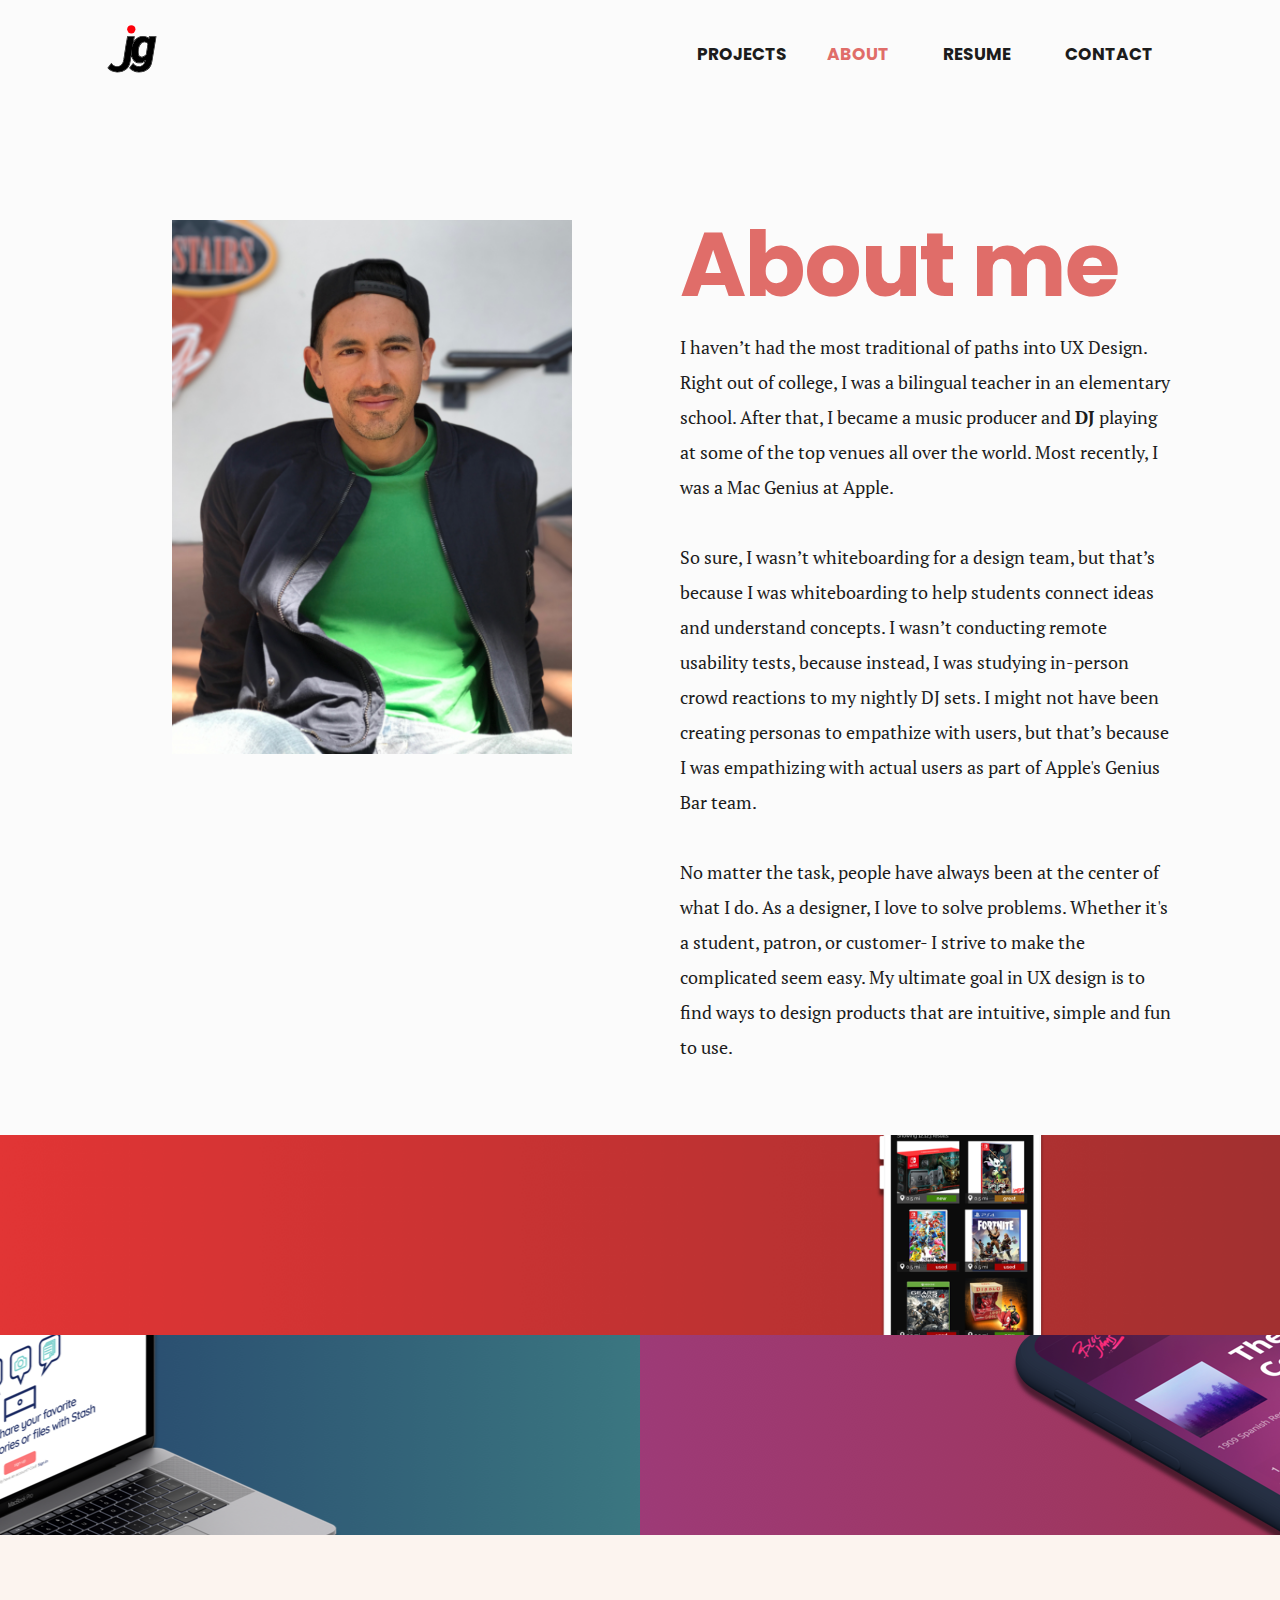
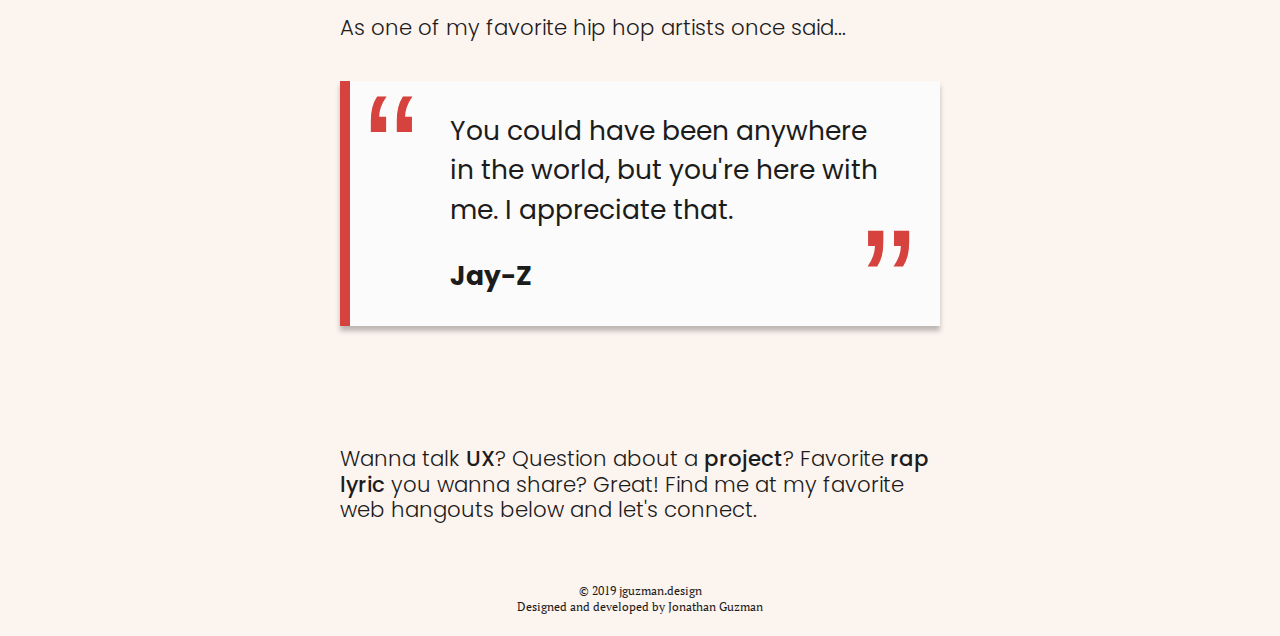
<file: about.html>
<!DOCTYPE html>
<html>
  <head>
    <meta charset="utf-8">
    <meta name="viewport" content="width=device-width, initial-scale=1.0">
    <title>Portfolio | Jonathan Guzman</title>
    <link rel="stylesheet" href="css/reset.css">
    <link rel="stylesheet" href="css/about.css">
    <link rel="stylesheet" href="https://use.fontawesome.com/releases/v5.8.1/css/all.css" integrity="sha384-50oBUHEmvpQ+1lW4y57PTFmhCaXp0ML5d60M1M7uH2+nqUivzIebhndOJK28anvf" crossorigin="anonymous">
    <link href="https://fonts.googleapis.com/css?family=PT+Serif:400,500,600,700,800,900|Poppins:300,400,500,600,700,800,900" rel="stylesheet">
  </head>
  <body>
    <div class="container-grid">
        <!--Top Navigation-->
      <nav class="navbar">
        <div class="logo-box">
          <a href="index.html"><img src="images/jguzmanlogo2.svg" alt="JG"></a>
        </div>
        <input class="menu-btn" type="checkbox" id="menu-btn">
        <label class="menu-icon" for="menu-btn"><span class="navicon"></span></label>
        <ul class="navLinks">
          <li class="dropdown navlink">
            <button class="dropbtn" onclick="myFunction()">PROJECTS</button>
            <div class="dropdown-content" id="myDropdown">
              <a href="gamechanger.html">GameChanger</a>
              <a href="stash.html">Stash</a>
              <a href="https://github.com/djguzie/bloc-jams-jquery" target="_blank">Bloc Jams</a>
            </div>
          </li>
              <li class="navlink"><a class="current" href="about.html">ABOUT</a></li>
              <li class="navlink"><a href="images/jguzmanuxresume.pdf" target="_blank">RESUME</a></li>
              <li class="navlink"><a href="mailto:jon.guzman@gmail.com">CONTACT</a></li>
        </ul>
      </nav>
      <section class="hero">
        <div class="about-me-pic">
          <img src="/images/aboutpic.png" alt="0">
        </div>
        <div class="words">
          <h1>About me</h1>
          <p>I haven’t had the most traditional of paths into UX Design.

            Right out of college, I was a bilingual teacher in an elementary school.

            After that, I became a music producer and <span class="dj"><a href=http://mixcloud.com/guzie target="_blank"><strong>DJ</strong></a></span> playing at some of the top venues all over the world.

            Most recently, I was a Mac Genius at Apple. <br><br>

            So sure, I wasn’t whiteboarding for a design team, but that’s because I was whiteboarding to help students connect ideas and understand concepts. I wasn’t conducting remote usability tests, because instead, I was studying in-person crowd reactions to my nightly DJ sets. I might not have been creating personas to empathize with users, but that’s because I was empathizing with actual users as part of Apple's Genius Bar team. <br><br>

            No matter the task, people have always been at the center of what I do. As a designer, I love to solve problems. Whether it's a student, patron, or customer- I strive to make the complicated seem easy. My ultimate goal in UX design is to find ways to design products that are intuitive, simple and fun to use.
        </div>
      </section>
      <section class="other-projects">
        <div class="gamechanger">
          <div class="overlay-gamechanger">
            <div class="gamechanger-text">
              <h2>GameChanger</h2>
              <div class="button">
                <a href="gamechanger.html"><button class="CaseButton">View Case Study</button></a>
              </div>
            </div>
          </div>
        </div>
        <div class="stash">
          <div class="overlay-stash">
            <div class="stash-text">
              <h2>Stash</h2>
              <div class="button">
                <a href="stash.html"><button class="CaseButton">VIEW case study</button></a>
              </div>
            </div>
          </div>
        </div>
          <div class="blocjams">
            <div class="overlay-blocjams">
              <div class="blocjams-text">
                <h2>Bloc Jams</h2>
                <div class="button">
                  <a href="https://github.com/djguzie/bloc-jams-jquery" target="_blank"><button class="CaseButton">Learn More</button></a>
                </div>
              </div>
            </div>
          </div>

        <!-- New projects will be put here-->
          <!-- <div class="nintendo">
            <div class="overlay-nintendo">
              <div class="nintendo-text">
                <h2>Nintendo E-Shop</h2>
                <div class="button">
                  <a href="nintendo.html"><button class="CaseButton">View Case Study</button></a>
                </div>
              </div>
            </div>
          </div> -->
        <!-- END OF NEW PROJECTS SECTION -->
      </section>
      <!--Footer... duh-->
      <footer>
          <h5 class="fav-rappers"> As one of my favorite hip hop artists once said...</h5>

          <blockquote> You could have been anywhere in the world, but you're here with me. I appreciate that.
                  <span>Jay-Z</span>
          </blockquote>

          <!-- <div class="quotebox">
            <div class="quote">
              <h6>"You could have been anywhere in the world, but you're here with me. I appreciate that."</h6>
            </div>
            <h6 class="boldh6"><strong>Jay-Z</strong></h6>
          </div> -->
          <div class="wannatalk">
            <h5> Wanna talk <span class="wanna-text">UX</span>? Question about a <span class="wanna-text">project</span>? Favorite <span class="wanna-text">rap lyric</span>
            you wanna share? Great! Find me at my favorite web hangouts
            below and let's connect.</h5>
          </div>
          <ul class="socials">
              <li><a href="mailto:jon.guzman@gmail.com"><i class="fas fa-envelope"></i></a></li>
              <li><a href="https://linkedin.com/in/jguzmandesign" target="_blank"><i class="fab fa-linkedin-in"></i></a></li>
              <li><a href="https://www.github.com/djguzie" target="_blank"><i class="fab fa-github-alt"></i></a></li>
              <li><a href="https://twitter.com/jguzmandesign" target="_blank"><i class="fab fa-twitter"></i></a></li>
              <li><a href="https://medium.com/@jguzmandesign" target="_blank"><i class="fab fa-medium-m"></i></a></li>
          </ul>
          <p class="copyright">© 2019 jguzman.design    <br>Designed and developed by Jonathan Guzman</p>
      </footer>
    </div>
    <script>
      /* When the user clicks on the button,
      toggle between hiding and showing the dropdown content */
      function myFunction() {
        document.getElementById("myDropdown").classList.toggle("show");
      }

      // Close the dropdown if the user clicks outside of it
      window.onclick = function(e) {
        if (!e.target.matches('.dropbtn')) {
        var myDropdown = document.getElementById("myDropdown");
          if (myDropdown.classList.contains('show')) {
            myDropdown.classList.remove('show');
          }
        }
      }
    </script>
    <!-- Global site tag (gtag.js) - Google Analytics -->
    <script async src="https://www.googletagmanager.com/gtag/js?id=UA-137735003-1"></script>
    <script>
      window.dataLayer = window.dataLayer || [];
      function gtag(){dataLayer.push(arguments);}
      gtag('js', new Date());

      gtag('config', 'UA-137735003-1');
    </script>
  </body>
</html>
</file>
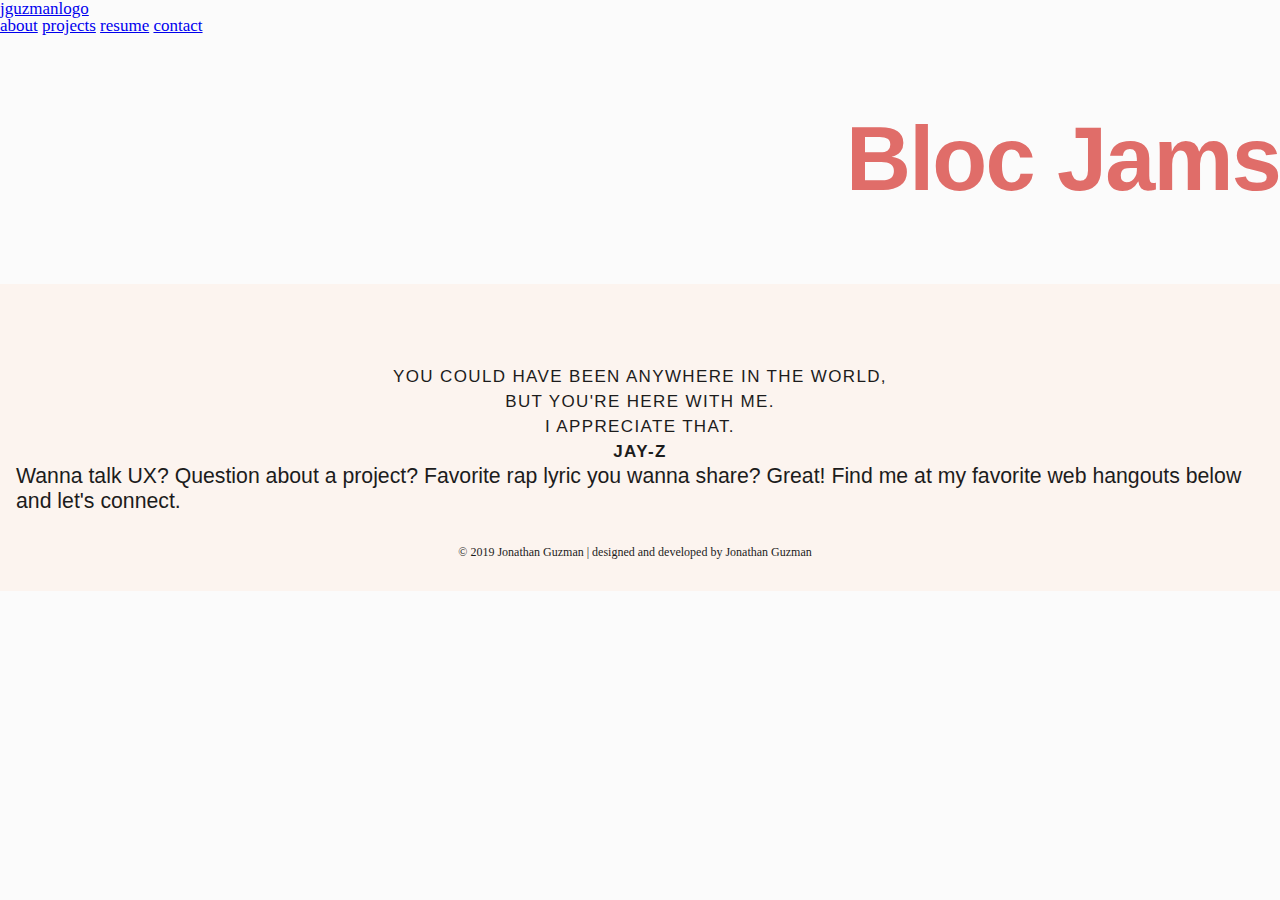
<file: blocjams.html>
<!DOCTYPE html>
<html>
  <head>
    <meta charset="utf-8">
    <meta name="viewport" content="width=device-width, initial-scale=1.0">
    <title>Portfolio | Jonathan Guzman</title>
    <link rel="stylesheet" href="css/reset.css">
    <link rel="stylesheet" href="css/style.css">
    <link rel="stylesheet" href="https://use.fontawesome.com/releases/v5.7.2/css/all.css" integrity="sha384-fnmOCqbTlWIlj8LyTjo7mOUStjsKC4pOpQbqyi7RrhN7udi9RwhKkMHpvLbHG9Sr" crossorigin="anonymous">
  </head>
  <body>
    <main>
      <header>
        <a class="logo" href="index.html">jguzmanlogo</a>
        <nav class="nav">
              <a class="nav-item" href="about.html">about</a>
              <a class="nav-item" href="index.html#projects">projects</a>
              <a class="nav-item" href="resume.html">resume</a>
              <a class="nav-item" href="contact.html">contact</a>
        </nav>
      </header>
      <section class="hero">
        <h1>Bloc Jams</h1>
      </section>
      <footer>
        <section class="jayquote">
          <h6>You could have been anywhere in the world,
          <br>but you're here with me.<br>
          I appreciate that.<br>
          <strong>Jay-Z</strong></h6>
        </section>
        <h5> Wanna talk UX? Question about a project? Favorite rap lyric
        you wanna share? Great! Find me at my favorite web hangouts
        below and let's connect.</h5>
        <ul class="socials">
          <li>
            <a href="contact.html"><i class="fas fa-envelope"></i></a>
          </li>
          <li>
            <a href="https://linkedin.com/in/jguzmandesign" target="_blank"><i class="fab fa-linkedin-in"></i></a>
          </li>
          <li>
            <a href="https://www.github.com/djguzie" target="_blank"><i class="fab fa-github-alt"></i></a>
          </li>
          <li>
            <a href="https://twitter.com/jguzmandesign" target="_blank"><i class="fab fa-twitter"></i></a>
          </li>
          <li>
            <a href="https://medium.com/@jguzmandesign" target="_blank"><i class="fab fa-medium-m"></i></a>
          </li>
        </ul>
        <p class="copyright">
          © 2019 Jonathan Guzman  |  designed and developed by Jonathan Guzman
        </p>
      </footer>
    </main>
  </body>
</html>
</file>
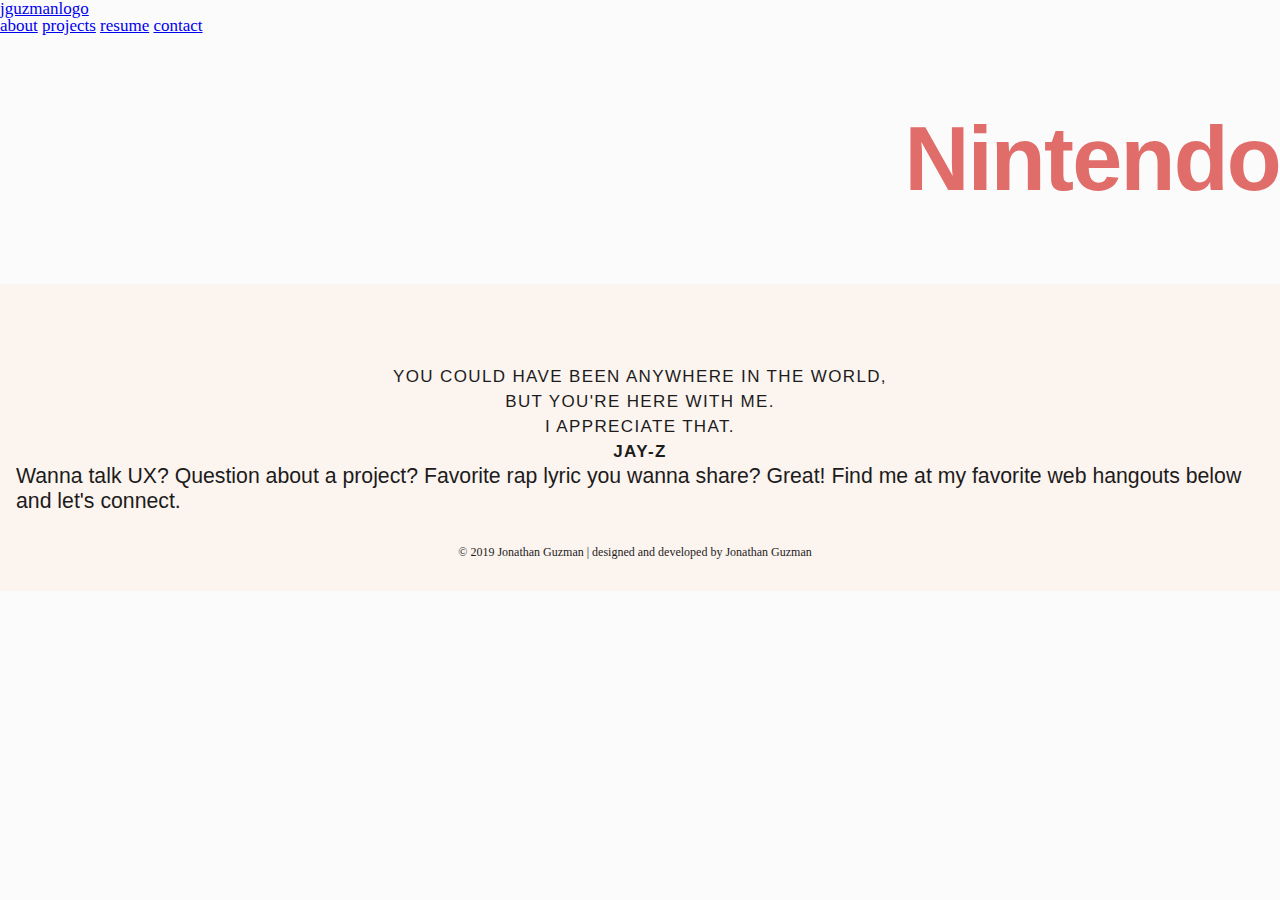
<file: nintendo.html>
<!DOCTYPE html>
<html>
  <head>
    <meta charset="utf-8">
    <meta name="viewport" content="width=device-width, initial-scale=1.0">
    <title>Portfolio | Jonathan Guzman</title>
    <link rel="stylesheet" href="css/reset.css">
    <link rel="stylesheet" href="css/style.css">
    <link rel="stylesheet" href="https://use.fontawesome.com/releases/v5.7.2/css/all.css" integrity="sha384-fnmOCqbTlWIlj8LyTjo7mOUStjsKC4pOpQbqyi7RrhN7udi9RwhKkMHpvLbHG9Sr" crossorigin="anonymous">
  </head>
  <body>
    <main>
      <header>
        <a class="logo" href="index.html">jguzmanlogo</a>
        <nav class="nav">
              <a class="nav-item" href="about.html">about</a>
              <a class="nav-item" href="index.html#projects">projects</a>
              <a class="nav-item" href="resume.html">resume</a>
              <a class="nav-item" href="contact.html">contact</a>
        </nav>
      </header>
      <section class="hero">
        <h1>Nintendo</h1>
      </section>
      <footer>
        <section class="jayquote">
          <h6>You could have been anywhere in the world,
          <br>but you're here with me.<br>
          I appreciate that.<br>
          <strong>Jay-Z</strong></h6>
        </section>
        <h5> Wanna talk UX? Question about a project? Favorite rap lyric
        you wanna share? Great! Find me at my favorite web hangouts
        below and let's connect.</h5>
        <ul class="socials">
          <li>
            <a href="contact.html"><i class="fas fa-envelope"></i></a>
          </li>
          <li>
            <a href="https://linkedin.com/in/jguzmandesign" target="_blank"><i class="fab fa-linkedin-in"></i></a>
          </li>
          <li>
            <a href="https://www.github.com/djguzie" target="_blank"><i class="fab fa-github-alt"></i></a>
          </li>
          <li>
            <a href="https://twitter.com/jguzmandesign" target="_blank"><i class="fab fa-twitter"></i></a>
          </li>
          <li>
            <a href="https://medium.com/@jguzmandesign" target="_blank"><i class="fab fa-medium-m"></i></a>
          </li>
        </ul>
        <p class="copyright">
          © 2019 Jonathan Guzman  |  designed and developed by Jonathan Guzman
        </p>
      </footer>
    </main>
  </body>
</html>
</file>
<file: css/about.css>
/* <!--Basic Styles--> */
* {
  box-sizing: border-box;
}

html {
  font-size:10px;
}

body {
  background-color: #Fbfbfb;
  font-family: 'PT Serif', serif;
  color:#1c1c1c;
  font-size: 1.7rem;
  margin: 0;
}

/* a {
  all: unset;
} */

/* <!--Typgraphy--> */

h1, h2, h3, h4, h5, h6 {
  font-family: 'Poppins', sans-serif;
}

h1 {
  color: #E06D69;
  font-family: Poppins, sans-serif;
  font-size: 5rem;
  font-weight: bold;
  line-height: 56px;
  letter-spacing: -0.02em;
  text-align: center;
}

h2 {
  font-size: 4.15rem;
  font-weight:600;
  line-height: 42px;
  letter-spacing: -0.02em;
}

h3 {
  font-size: 3.3rem;
  line-height: 37px;
  letter-spacing: -0.02em;
}

h4 {
  font-size: 2.65rem;
  font-weight: 600;
  line-height: normal;
  text-align: center;
  text-transform: uppercase;
  padding: 0 0 2rem 0;
}

h5 {
  font-size: 2.125rem;
  line-height: 1.2;
  padding:0 0 2rem 0;
  text-align: center;
}

h6 {
  font-size: 1.7rem;
  font-weight: 600;
  text-align: center;
  letter-spacing: 0.08em;
  text-transform: uppercase;
  line-height: 2.5rem;
}

p {
  font-family: 'PT Serif', serif;
  padding: 1rem 0;
  font-size: 1.8rem;
  line-height: 3.5rem;
}

a {
  text-decoration: none;
  cursor:pointer;
}

strong{
  font-weight:bold;
}

/* .full-container {
  width:100%;
  margin: 0 auto;
  max-width:100rem;
} */

.container-grid {
  /* display: grid;
  grid-template-rows: auto 2fr auto auto auto; */

}



/*Header stuff*/
.navbar {
  width:100%;
  justify-content: space-between;
  padding: 0 1.6rem;
  /* display:flex; */
}

.navbar ul {
  display:block;
  width: 100%;
  font-family: Poppins, sans-serif;
  font-weight:bold;
  font-size: 1.7rem;
  position: relative;
  margin: 4rem 3rem 0 0;
  list-style: none;
  overflow: hidden;
  background-color: #fff;
  text-align: center;
}

.navbar li a {
  margin:0 1rem;
  padding:1rem;
  text-decoration: none;
  cursor: pointer;
  color:#1c1c1c;
}

nav .logo-box {
  align-items: center;
  margin: 1rem 0rem;
  display:flex;
  float:left;
}

nav a {
  cursor:pointer;
}

/* .logo-box img {
  display:block;
} */

.navbar li a:hover {
  color: #E06D69;
}

.current {
  color: #E06D69 !important;
}

.navlink {
  margin: 6rem 0rem;
  padding: 0rem 0;
}


.dropdown {
  margin-right:1rem;
}

.dropdown .dropbtn {
  cursor: pointer;
  font-size: 1.7rem;
  border: none;
  outline: none;
  color: #1c1c1c;
  background-color: inherit;
  font-family: Poppins, sans-serif;
  font-weight:bold;
  margin: 0;
}

 .dropdown:hover .dropbtn, .dropbtn:focus {
  color: #E06D69;
}

.dropdown-content {
  display: none;
  position:relative;
  background-color: #fbfbfb;
  box-shadow: 0px 8px 16px 0px rgba(0,0,0,0.2);
  z-index: 1;
  padding:1rem 0;
}

.dropdown-content a {
  float: none;
  margin:1rem 0;
  color: #1c1c1c;
  padding: 12px 16px;
  text-decoration: none;
  display: block;
  font-weight: 600;
  text-align: right;
  text-transform: uppercase;
}

.dropdown-content a:hover {
  transform: scale(1.05);
  /* background-color: #ddd; */
}

.show {
  display: block;
}

/*MENU*/
.navbar .navLinks {
    color: #1c1c1c;
    background-color: #Fbfbfb;
    display: block;
    max-height: 0rem;
    transition: .3s ease-in-out;
    text-align: right;
    /* z-index: 0; */
}

/*MENU ICON*/

.menu-icon {
  cursor: pointer;
  display: inline-block;
  float: right;
  padding: 3rem 2% 2rem 0rem;
  user-select:none;
  /* margin: -6rem auto; */
}

.navbar .menu-icon .navicon {
  background: #1c1c1c;
  display: flex;
  height: 0.4rem;
  position: relative;
  transition: background-color .2s ease-out;
  width: 2rem;
}

.navbar .menu-icon .navicon:before,
.navbar .menu-icon .navicon:after {
  background: #1c1c1c;
  content: '';
  display: flex;
  height: 100%;
  position: absolute;
  transition: all .2s ease-out;
  width: 100%;
}

.navbar .menu-icon .navicon:before {
  top: .7rem;
}

.navbar .menu-icon .navicon:after {
  top: -.7rem;
}

/* menu btn */

.navbar .menu-btn {
 display: none;
}

.navbar .menu-btn:checked ~ .navLinks {
 max-height: 100vh;

}

.navbar .menu-btn:checked ~ .menu-icon .navicon {
 background: transparent;
}
/* icon animation */
.navbar .menu-btn:checked ~ .menu-icon .navicon:before {
 transform: rotate(-45deg);
}

.navbar .menu-btn:checked ~ .menu-icon .navicon:after {
 transform: rotate(45deg);
}

.navbar .menu-btn:checked ~ .menu-icon:not(.steps) .navicon:before,
.navbar .menu-btn:checked ~ .menu-icon:not(.steps) .navicon:after {
 top: 0;
}


/*hero stuff*/
.hero {
  padding: 4rem 5% 7rem;
  width: 100%;
  max-width: 60rem;
  margin: 0 auto;
}

.about-me-pic {
  display: flex;
  margin:0 auto;
  max-width: 40rem;
}

.hero img {
  width:100%;
  object-fit: cover;
}

.hero h1 {
  padding:4rem 0 0rem;
  text-align: left;

}


.CaseButton {
  border-style: none;
  cursor: pointer;
  min-width: 20rem;
  flex-wrap:wrap;
  background-color: #E06D69;
  color: #fbfbfb;
  height:auto;
  /* margin: 4rem auto 8rem; */
  padding: .75rem 2rem;
  text-decoration: none;
  filter: drop-shadow(0 0.25rem .25rem rgba(0,0,0,0.25));
  font-family: Poppins;
  font-style: normal;
  font-weight: 600;
  font-size: 1.65rem;
  text-align: center;
  letter-spacing: 0.05em;
  text-transform: uppercase;
  -webkit-appearance: none;
  transition: .3s all;
}

.CaseButton:hover {
  transform: scale(1.05);
  /* background-color:  */
}

.dj a{
  color:#1c1c1c;
}

/*-----OTHER PROJECTS SECTION------*/
.other-projects {
  width:100%;

}

.stash {
  grid-area: stash-grid;
  background-image: url("../images/stash-mini-banner.png");
  background-color: #52B098;
  background-position: 45% center;
  background-repeat: no-repeat;
  background-size: cover;
  height:200px;
  position: relative;
  width: 100%;
}

.overlay-stash {
  display:grid;
  grid-template-columns: 30% 1fr;
  grid-template-areas:
  ". stash ";
  z-index:1;
  background-color: rgba(0,0,0,0.5); /* Black background with opacity */
  height:100%;
  opacity:1;
  transition: .5s ease-in-out;
  text-align: center;
}

.stash-text {
  color: #fbfbfb;
  grid-area: stash;
  margin: 0 auto 5rem;
  position: relative;
  text-align:left;
  align-self: flex-end;
}

.overlay-stash:hover {
  opacity:1;
}

.gamechanger {
  grid-area:gamechanger-grid;
  background-image: url("../images/gamechanger-mini-banner.png");
  background-color: #A23030;
  background-position: 45% center;
  background-repeat: no-repeat;
  background-size: cover;
  height:200px;
  position: relative;
  width: 100%;
}

.overlay-gamechanger {
  display:grid;
  grid-template-columns: 3% 1fr 2%;
  grid-template-areas:
  ". gamechanger .";
  z-index:1;
  background-color: rgba(0,0,0,0.5);
  height:100%;
  opacity:1;
  transition: .5s ease-in-out;
  text-align:center;
}

.gamechanger-text {
  grid-area:gamechanger;
  position: relative;
  margin: 0 auto 5rem;
  color: #fbfbfb;
  text-align:left;
  align-self: flex-end;
}

.overlay-gamechanger:hover {
  opacity:1;
}

/* .nintendo {
  grid-area:nintendo-grid;
  background-image: url("../images/nintendo-mini-banner.png");
  background-color: #FA9B20;
  background-position: center;
  background-repeat: no-repeat;
  background-size: cover;
  height:200px;
  position: relative;
  width: 100%;
}

.overlay-nintendo {
  display:grid;
  grid-template-columns: 20% 1fr;
  grid-template-areas:
  " . nintendo ";
  z-index:1;
  background-color: rgba(0,0,0,0.5);
  height:100%;
  opacity:1;
  transition: .5s ease-in-out;
  text-align:center;
}

.nintendo-text {
  grid-area:nintendo;
  position: relative;
  margin: 0 auto 5rem;
  color: #fbfbfb;
  text-align:left;
  align-self: flex-end;
}

.overlay-nintendo:hover {
  opacity:1;
} */

.blocjams {
  grid-area:blocjams-grid;
  background-image: url("../images/blocjams-mini-banner.png");
  background-color: #D6423E;
  background-position: center;
  background-repeat: no-repeat;
  background-size: cover;
  height:200px;
  position: relative;
  width:100%;
}

.blocjams-text {
  grid-area:bloc;
  margin: 0 auto 5rem;
  position: relative;
  color: #fbfbfb;
  text-align:left;
  align-self: flex-end;
}

.overlay-blocjams {
  display:grid;
  grid-template-columns: 1fr 30%;
  grid-template-areas:
  " bloc .";
  z-index:1;
  background-color: rgba(0,0,0,0.5); /* Black background with opacity */
  height:100%;
  opacity:1;
  transition: .5s ease-in-out;
  text-align:center;
}

.overlay-blocjams:hover {
  opacity:1;
}

.other-projects h2 {
  padding-bottom:1rem;
}


/* <!--QUOTE--> */


footer {
    width:100%;
    padding: 8rem 1.6rem 2rem;
    background-color: #fcf4ef;
}

.fav-rappers {
  font-weight:300;
  margin:0 auto;
  padding:0 0 4rem;
  max-width:60rem;
  text-align: left;
}

blockquote{
  font-size: 2.125rem;
  font-family: Poppins, sans-serif;
  width: 100%;
  margin: 0 auto;
  /* font-style: italic; */
  color: #1c1c1c;
  padding: 4rem 6rem 3rem 7rem;
  border-left: 1rem solid #D6423E;
  line-height: 1.5;
  position: relative;
  background: #FBFBFB;
  filter: drop-shadow(0 0.5rem .25rem rgba(0,0,0,0.25));
  max-width: 60rem;
}

blockquote::before{
  font-family:Arial, sans-serif;
  content: "“";
  color:#D6423E;
  font-size:16rem;
  position: absolute;
  left: 1.5rem;
  top:-5rem;
  z-index:-2;
}

blockquote::after{
  font-family:Arial, sans-serif;
  content: "”";
  color:#D6423E;
  font-size:16rem;
  position: absolute;
  right: 1.5rem;
  bottom: -8rem;
  padding:0 1rem;
}

blockquote span{
  display:block;
  color:#1c1c1c;
  font-style: normal;
  font-weight: bold;
  margin-top:1em;
}

.wannatalk {
  padding: 12rem 0 2rem;
  width:100%;
  max-width: 60rem;
  margin:0 auto;
}

.wannatalk h5 {
  text-align:inherit;
  font-weight:300;
}

.wanna-text {
  font-weight:500;
}

.socials {
  display:flex;
  font-size: 24px;
  margin: 0 auto;
  max-width:60rem;
}

.socials li {
  padding: 0 0 2rem;
  width:20%;
  text-align: center;
  transition: all 0.3s ease-in-out;
}

.socials li a {
  color:#1c1c1c;
}

.socials li a:hover {
  color: #E06D69;
  cursor:pointer;
}

.copyright {
  font-size: 1.2rem;
  text-align: center;
  padding:0;
  line-height: 1.4;
}


/*<--------Media Querries----->*/

@media screen and (min-width:376px) and (max-width:767px) {
  .overlay-gamechanger {
    grid-template-columns: 1fr 10%;
    grid-template-areas:
    "gamechanger .";
  }

}


@media screen and (min-width:768px) {

        h1 {
          font-size:5.8rem;
          line-height: 1.1;
        }

        .menu-icon {
          display: none;
        }


        .logo-box img {
          width:5rem;

        }
        nav .logo-box {
          grid-area:logo;
        }

        .navbar {
          height:10rem;
          display: grid;
          grid-template-columns: 1fr 1fr 9fr 1fr;
          grid-template-areas: ". logo navitems .";
          margin:0 auto;
          padding:0;
        }

        .navlink {
          margin: 0 0;
        }

       .navLinks {
          grid-area: navitems;
        }

        .navbar ul {
          background-color:  #FCF4EF;
          overflow:visible;
        }

        .navbar li {
          text-align: right;
          display: inline-block;
          padding:0 0 0 1rem;
        }

        .dropdown-content {
          position:absolute;
        }

        .dropdown-content a {
          text-align: left;
        }

      .about-me-pic {
        grid-area:pic;
        display:block;
      }

      .words {
        grid-area:words;
        padding: 0 0 0 2rem;
      }

      .hero {
        display:grid;
        grid-template-columns: auto 3fr 3fr auto;
        grid-template-areas:
        ". pic words .";
        max-width:120rem;
      }

      .hero h1 {
        padding:0 0 2rem 2rem;
      }

      .hero p {
        padding: 0 0 0 2rem;
      }

      .other-projects {
        display:grid;
        grid-template-columns: 4fr 4fr;
        grid-template-areas:
        "gamechanger-grid gamechanger-grid"
        "stash-grid blocjams-grid";

      }

      .overlay-gamechanger {
        grid-template-columns: 1fr;
        grid-template-areas:
        "gamechanger";
      }

      .stash {
        background-size: unset;
        background-position: 30%;
      }

      .blocjams {
        background-size: unset;
      }

      /* .overlay-nintendo {
        grid-template-columns: 1fr;
        grid-template-areas:
        "nintendo";
      } */

      blockquote{
        font-size:2.65rem;
        padding:3rem 6rem 3rem 10rem;
      }

}

@media screen and (min-width:1000px) {

      .hero img {
        max-width:80rem;
        display:flex;
      }

      .hero {
        padding-top:12rem;
      }

      .words {
        max-width: 60rem;
      }

      .overlay-stash {
        opacity:0;
      }

      .overlay-gamechanger {
        opacity:0;
      }

      /* .overlay-nintendo {
        opacity:0;
      } */

      .overlay-blocjams {
        opacity:0;
      }
}

@media screen and (min-width:1064px) {

      h1 {
        font-size: 9rem;
        line-height: 1;
      }
}
</file>
<file: css/style.css>
/* <!--Basic Styles--> */
* {
  box-sizing: border-box;
}

html {
  font-size:10px;
}

body {
  background-color: #Fbfbfb;
  font-family: 'PT Serif', serif;
  color:#1c1c1c;
  font-size: 1.7rem;
  margin: 0;
}

/* a {
  all: unset;
} */

.full-container {
  width:100%;
  margin: 0 auto;
  max-width:100rem;
}

.container-grid {
  /*display:grid;*/
  grid-template-rows: auto 2fr auto auto auto;
}

/* <!--Typgraphy--> */

h1, h2, h3, h4, h5, h6 {
  font-family: 'Poppins', sans-serif;
}

h1 {
  color: #E06D69;
  font-family: Poppins, sans-serif;
  font-size: 5rem;
  font-weight: bold;
  line-height: 5.6rem;
  letter-spacing: -0.02em;
}

h2 {
  font-size: 3.8rem;
  font-weight:600;
  line-height: 4.2rem;
  letter-spacing: -0.02em;
  color: #fbfbfb;
}

h3 {
  font-size: 3.3rem;
  line-height: 3.7rem;
  letter-spacing: -0.02em;
  color: #fbfbfb;
  font-weight:350;
}

h4 {
  font-size: 2.65rem;
  font-weight: 600;
  line-height: normal;
  text-transform: uppercase;
}

h5 {
  font-size: 2.125rem;
  line-height: normal;
}

h6 {
  font-size: 1.7rem;
  text-align: center;
  letter-spacing: 0.08em;
  text-transform: uppercase;
  line-height: 2.5rem;
}

p {
  font-family: 'PT Serif', serif;
  font-size: 1.8rem;
  line-height: 1.25rem;
  margin: 1rem 1rem 1rem 0;
}

strong{
  font-weight:bold;
}

/*Header stuff*/
.navbar {
  width:100%;
  justify-content: space-between;
  padding: 0 1.6rem;
  /* display:flex; */
}

.navbar ul {
  display:block;
  width: 100%;
  font-family: Poppins, sans-serif;
  font-weight:bold;
  font-size: 1.7rem;
  position: relative;
  margin: 4rem 3rem 0 0;
  list-style: none;
  overflow: hidden;
  background-color: #fff;
  text-align: center;
}

.navbar li a {
  margin:0 1rem;
  padding:1rem;
  text-decoration: none;
  cursor: pointer;
  color:#1c1c1c;
}

nav .logo-box {
  align-items: center;
  margin: 1rem 0rem;
  display:flex;
  float:left;
}

/* nav a {
  cursor:pointer;
} */

.logo-box img {
  display:block;
}

.navbar li a:hover, .navbar li a:focus {
  color: #E06D69;
}

.navlink {
  margin: 6rem 0rem;
  padding: 0rem 0;
}

.dropdown {
  margin-right:1rem;
}

.dropdown .dropbtn {
  cursor: pointer;
  font-size: 1.7rem;
  border: none;
  outline: none;
  color: #1c1c1c;
  background-color: inherit;
  font-family: Poppins, sans-serif;
  font-weight:bold;
  margin: 0;
}

 .dropdown:hover .dropbtn, .dropbtn:focus {
  color: #E06D69;
}

.dropdown-content {
  display: none;
  position:relative;
  background-color: #fbfbfb;
  box-shadow: 0px 8px 16px 0px rgba(0,0,0,0.2);
  z-index: 1;
  padding:1rem 0;
}

.dropdown-content a {
  float: none;
  margin:1rem 0;
  color: #1c1c1c;
  padding: 12px 16px;
  text-decoration: none;
  display: block;
  font-weight: 600;
  text-align: right;
  text-transform: uppercase;
}

.dropdown-content a:hover {
  transform: scale(1.05);
  /* background-color: #ddd; */
}

.show {
  display: block;
}


/*MENU*/
.navbar .navLinks {
    color: #1c1c1c;
    background-color: #Fbfbfb;
    display: block;
    max-height: 0rem;
    transition: .3s ease-in-out;
    text-align: right;
}

/*MENU ICON*/

.menu-icon {
  cursor: pointer;
  display: inline-block;
  float: right;
  padding: 3rem 2% 2rem 0rem;
  user-select:none;
  /* margin: -6rem auto; */
}

.navbar .menu-icon .navicon {
  background: #1c1c1c;
  display: flex;
  height: 0.4rem;
  position: relative;
  transition: background-color .2s ease-out;
  width: 2rem;
}

.navbar .menu-icon .navicon:before,
.navbar .menu-icon .navicon:after {
  background: #1c1c1c;
  content: '';
  display: flex;
  height: 100%;
  position: absolute;
  transition: all .2s ease-out;
  width: 100%;
}

.navbar .menu-icon .navicon:before {
  top: .7rem;
}

.navbar .menu-icon .navicon:after {
  top: -.7rem;
}

/* menu btn */

.navbar .menu-btn {
 display: none;
}

.navbar .menu-btn:checked ~ .navLinks {
 max-height: 100vh;

}

.navbar .menu-btn:checked ~ .menu-icon .navicon {
 background: transparent;
}
/* icon animation */
.navbar .menu-btn:checked ~ .menu-icon .navicon:before {
 transform: rotate(-45deg);
}

.navbar .menu-btn:checked ~ .menu-icon .navicon:after {
 transform: rotate(45deg);
}

.navbar .menu-btn:checked ~ .menu-icon:not(.steps) .navicon:before,
.navbar .menu-btn:checked ~ .menu-icon:not(.steps) .navicon:after {
 top: 0;
}

/*hero stuff*/
.hero {
  padding: 4rem 1.6rem;
  max-width:100%;
}

.hero-text {
  padding: 4rem 0;
}

.hero span {
  font-weight: 600;
}

.location {
  display:flex;
}

.hero .location h5 {
  padding: 2rem 0 2rem 1rem;
  align-self:center;
  font-weight: 400;
  font-size:1.2rem;
  color:#1c1c1c;
}

.hero h5{
  width: 85%;
  padding-top: 2rem;
  /* font-weight: 400; */

}

.me {
  position:relative;
  width:100%;
}


.me img{
  position: absolute;
  z-index:-1;
  bottom:-25rem;
  right:1rem;
  overflow:hidden;
}

/* ------Case study section!------- */

main {
  margin: 0 auto;
  z-index: 0;
}

#projects {
  width: 100%;
}

/* .project-outer-grid {
  display: grid;
  grid-template-rows:auto auto auto;
} */

.project-grid {
  display: grid;
  grid-template-columns: 1fr;
  grid-template-areas:
  "project-pic"
  "project-info";

}

.project-pic-container {
  grid-area: project-pic;
  margin: 0 auto;
  text-align: center;
}

.project-pic-container img {
  width:100%;
  margin:0 auto;
  padding:3rem 1.6rem;

}

.project-info {
  padding: 1rem 5%;
  grid-area: project-info;
}

.mmi {
  background:linear-gradient(180deg, #212E4E 60%, #7CCEBA 120%);
}

.gamechanger .project-pic {
  max-width:40%;
  margin: 0 auto;
}

.gamechanger {
  background: linear-gradient(180deg, #A23030 60%, #612854 120%);
}

.gamechanger .project-pic-container {
  object-fit: cover;
  /* min-width:35rem; */
}

.gamechagner .project-pic-container img{
  padding:0;
  position: relative;
  min-height: 30rem;
}

.stash {
  background: linear-gradient(180deg, #52B098 60%, #1C2B61 120%);
}

.stash .project-pic-container {
  margin:0rem auto;
}

/* .nintendo {
  background: linear-gradient(180deg, #FA9A1F 80%, rgba(250, 228, 31, 0) 120%);
}

.nintendo .project-pic-container {
  object-fit: cover;

}

.nintendo .project-pic-container img{
  padding:0;
  position: relative;
  min-height: 30rem;

} */

.blocjams {
  background: linear-gradient(180deg, #612854 60%, #A23030 120%);
}

.blocjams .project-pic {
  margin:0rem auto;
}

.CaseButton {
  cursor:pointer;
  min-width:20rem;
  height:auto;
  background-color: #E06D69;
  border-style: none;
  color: #fbfbfb;
  filter: drop-shadow(0 0.25rem .25rem rgba(0,0,0,0.25));
  margin: 3rem 5rem 5rem 0;
  padding: .75rem 2rem;
  text-decoration: none;
  font-family: Poppins, sans-serif;
  font-style: normal;
  font-weight: 600;
  font-size: 1.7rem;
  text-align: center;
  justify-content: space-around;
  letter-spacing: 0.05em;
  text-transform: uppercase;
  -webkit-appearance: none;
  transition: .3s all;
}

.CaseButton:hover, .CaseButton:focus, .CaseButton:active {
  transform: scale(1.05);
  /* background-color:  */
}

/* <!--QUOTE--> */
footer {
    width:100%;
    padding: 8rem 1.6rem 2rem;
    background-color: #fcf4ef;
}

.fav-rappers {
  font-weight:300;
  margin:0 auto;
  padding:0 0 4rem;
  max-width:60rem;
  text-align: left;
}

blockquote{
  font-size: 2.125rem;
  font-family: Poppins, sans-serif;
  width: 100%;
  margin: 0 auto;
  font-style: italic;
  color: #1c1c1c;
  padding: 4rem 6rem 4rem 8rem;
  border-left: 1rem solid #D6423E;
  line-height: 1.5;
  position: relative;
  background: #FBFBFB;
  filter: drop-shadow(0 0.5rem .25rem rgba(0,0,0,0.25));
  max-width: 60rem;
}

blockquote::before{
  font-family:Arial, sans-serif;
  content: "“";
  color:#D6423E;
  font-size:16rem;
  position: absolute;
  left: 1.5rem;
  top:-5rem;
  z-index:-2;
}

blockquote::after{
  font-family:Arial, sans-serif;
  content: "”";
  color:#D6423E;
  font-size:16rem;
  position: absolute;
  right: 1.5rem;
  bottom: -8rem;
  padding:0 1rem;
}

blockquote span{
  display:block;
  color:#1c1c1c;
  font-style: normal;
  font-weight: bold;
  margin-top:1em;
}

.wannatalk {
  padding: 12rem 0 2rem;
  width:100%;
  max-width: 60rem;
  margin:0 auto;
}

.wannatalk h5 {
  text-align:inherit;
  font-weight:300;
}

.wanna-text {
  font-weight:500;
}

.socials {
  display:flex;
  font-size: 24px;
  margin: 0 auto;
  max-width:60rem;
}

.socials li {
  padding: 0 0 2rem;
  width:20%;
  text-align: center;
  transition: all 0.3s ease-in-out;
}

.socials li a {
  color:#1c1c1c;
}

.socials li a:hover {
  color: #E06D69;
  cursor:pointer;
}

.copyright {
  font-size: 1.2rem;
  text-align: center;
  padding:0;
  line-height: 1.4;
}


/*<--------Media Querries----->*/

@media screen and (min-width:375px){
    h2 {
      font-size: 4.15rem;
  }

    .hero {
      padding: 8rem 1.6rem;
  }

  blockquote{
    padding:4rem 6rem 4rem 10rem;
  }

}


@media screen and (min-width:376px) and (max-width:767px) {

      /* .hero h5 {
        width: 70%;
      } */

      .project-pic-container img{
        padding:2rem 4rem;
        max-width:50rem;
      }

      .gamechanger .project-pic-container {
        min-width:50%;
        max-width:70rem;
      }
}


@media screen and (min-width:768px) {

      h1 {
        font-size:5.8rem;
        line-height: 1.1;
      }

      .menu-icon {
        display: none;
      }


      .logo-box img {
        width:5rem;

      }
      nav .logo-box {
        grid-area:logo;
      }

      .navbar {
        height:10rem;
        display: grid;
        grid-template-columns: 1fr 1fr 9fr 1fr;
        grid-template-areas: ". logo navitems .";
        margin:0 auto;
        padding:0;
      }

      .navlink {
        margin: 0 0;
      }

     .navLinks {
        grid-area: navitems;
      }

      .navbar ul {
        background-color:  #FCF4EF;
        overflow:visible;
      }

      .navbar li {
        text-align: right;
        display: inline-block;
        padding:0 0 0 1rem;
      }

      .dropdown-content {
        position:absolute;
      }

      .dropdown-content a {
        text-align: left;

      }

      .me {
        grid-area:me;
        text-align: center;
        margin: 0 auto;
      }

      .me img{
        position: relative;
        z-index:-1;
        bottom:0;
        right:0;
      }

      .hero-text {
        grid-area: hero-text;
        padding:8rem 0
      }

      .hero {
        padding:8rem 0;
        display: grid;
        grid-auto-rows: auto;
        grid-template-columns: 1fr 6fr 4fr 1fr;
        grid-template-areas:
        ".      hero-text     me    .     "
        ".      hero-text     me    .     "
        ".      hero-text     me    .     ";
      }

      .hero h1 {
        grid-area: hey-there;
      }

      .hero h5 {
        width:100%;
        grid-area: ima;
      }

      .location {
        grid-area:loc;
      }

      #projects {
        grid-auto-rows:
      }

      .project-grid {
        grid-template-columns: 2fr 5fr 3fr 2fr;
        grid-auto-rows: 45rem;
        grid-template-areas:
        ". project-info project-pic .";
      }

      /* .stash {
        max-height: 35rem;
      } */


      .project-info {
        align-self: center;
        padding: 4rem 0;
      }

      .project-pic-container {
        max-width:40rem;
        align-self: center;
      }

      .project-pic-container img {
        max-width: 45rem;
      }

      .stash .project-pic-container img{
        padding:3rem 0;
      }

      .CaseButton {
        margin: 3rem 0 0rem;
      }


}

@media screen and (min-width:1000px) {
      h1 {
        font-size: 9rem;
        line-height: 1;
      }

      .hero {
        /*padding:16rem 0;*/
      }

      .project-pic-container {
        max-width: 60rem;
      }

      .me img{
        height:42rem;
      }

      /*.stash .project-pic-container img {
        padding:6rem;
      }*/

}
</file>
